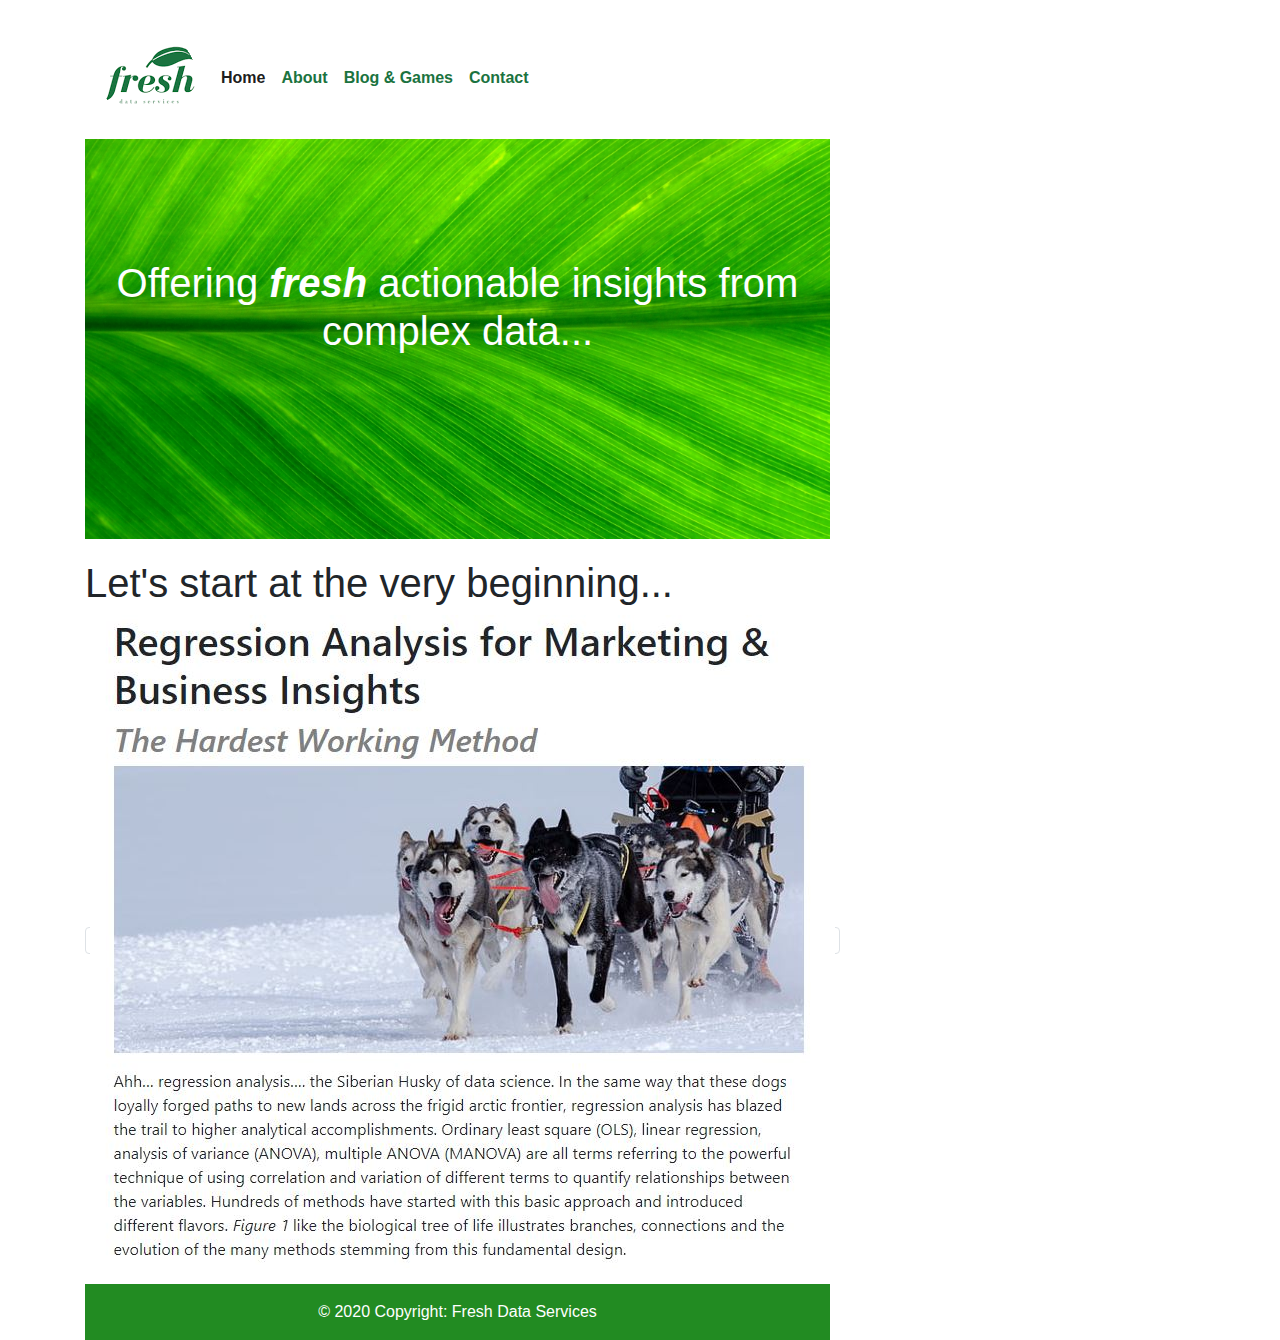
<file: index.html>
<!DOCTYPE html>
<html lang="en">

<head>
    <!-- Required meta tags -->
    <meta charset="utf-8">
    <meta name="viewport" content="width=device-width, initial-scale=1, shrink-to-fit=no">

    <!-- Bootstrap CSS -->
    <link rel="stylesheet" href="https://stackpath.bootstrapcdn.com/bootstrap/4.4.1/css/bootstrap.min.css" integrity="sha384-Vkoo8x4CGsO3+Hhxv8T/Q5PaXtkKtu6ug5TOeNV6gBiFeWPGFN9MuhOf23Q9Ifjh" crossorigin="anonymous">
    <script src="https://code.jquery.com/jquery-3.4.1.slim.min.js" integrity="sha384-J6qa4849blE2+poT4WnyKhv5vZF5SrPo0iEjwBvKU7imGFAV0wwj1yYfoRSJoZ+n" crossorigin="anonymous"></script>

    <!-- Fresh Items-->
    <link rel="stylesheet" href="css/fresh.css">
    <link rel="icon" href="freshlogo.gif">
    <title>Fresh Home</title>
 
</head>

<header class="container" style="vertical-align: middle; background-color: white;">
    <nav class="navbar navbar-expand-lg navbar-light bg-white justify-content-between" style="padding-top: 25px;">
        <a class="navbar-brand" href="https://freshdata2020.github.io/marketinganalytics/index"><img src="freshlogo.gif"></a>
        <button class="navbar-toggler" type="button" data-toggle="collapse" data-target="#navbarNavAltMarkup" aria-controls="navbarNavAltMarkup" aria-expanded="false" aria-label="Toggle navigation">
          <span class="navbar-toggler-icon"></span>
        </button>
        <div class="collapse navbar-collapse" id="navbarNavAltMarkup">
          <div class="navbar-nav">
            <a class="nav-item nav-link active" href="https://freshdata2020.github.io/marketinganalytics/index"><b>Home</b> <span class="sr-only">(current)</span></a>
            <a class="nav-item nav-link" href="https://freshdata2020.github.io/marketinganalytics/about">About</a>
            <a class="nav-item nav-link" href="https://freshdata2020.github.io/marketinganalytics/blog">Blog & Games</a>
            <a class="nav-item nav-link" href="#">Contact</a>
          </div>
        </div>
      </nav>
</header>

<!--style="max-width: 510px; max-height: 447px"-->
<body>    
    
   <!--Section 1-->
   <section id="section-1" class="container" style="padding-bottom: 20px;">
    <div style="background-image: url('plant-background.jpg'); background-size: 100% 100%; max-width: 745px; height:400px;">
      <h1 style="color:white; text-align:center; position: relative; top:30%">Offering <b><i>fresh</i></b> actionable insights from complex data...</h1>
    </div>
    
    
   
   </section>
   <section id="section-2" class="container">
    <h1>Let's start at the very beginning...</h1>
    <a class="img-thumbnail" href="https://freshdata2020.github.io/marketinganalytics/1regression_analysis"><img src="1RegPostSnip.JPG" class="img-fluid" alt="Responsive image"></a>
   
   </section>
   <p></p>
  
   <script src="https://code.jquery.com/jquery-3.4.1.slim.min.js" integrity="sha384-J6qa4849blE2+poT4WnyKhv5vZF5SrPo0iEjwBvKU7imGFAV0wwj1yYfoRSJoZ+n" crossorigin="anonymous"></script>
    <script src="https://cdn.jsdelivr.net/npm/popper.js@1.16.0/dist/umd/popper.min.js" integrity="sha384-Q6E9RHvbIyZFJoft+2mJbHaEWldlvI9IOYy5n3zV9zzTtmI3UksdQRVvoxMfooAo" crossorigin="anonymous"></script>
    <script src="https://stackpath.bootstrapcdn.com/bootstrap/4.4.1/js/bootstrap.min.js" integrity="sha384-wfSDF2E50Y2D1uUdj0O3uMBJnjuUD4Ih7YwaYd1iqfktj0Uod8GCExl3Og8ifwB6" crossorigin="anonymous"></script>

</body>

<footer class="container" >
  <div class="py-3" style="max-width: 745px; background-color: forestgreen; text-align: center; color: white;">
    <p>&copy; 2020 Copyright: <a href="https://freshdata2020.github.io/marketinganalytics/index">Fresh Data Services</a></p>
  </div>
</footer>


</html>
</file>
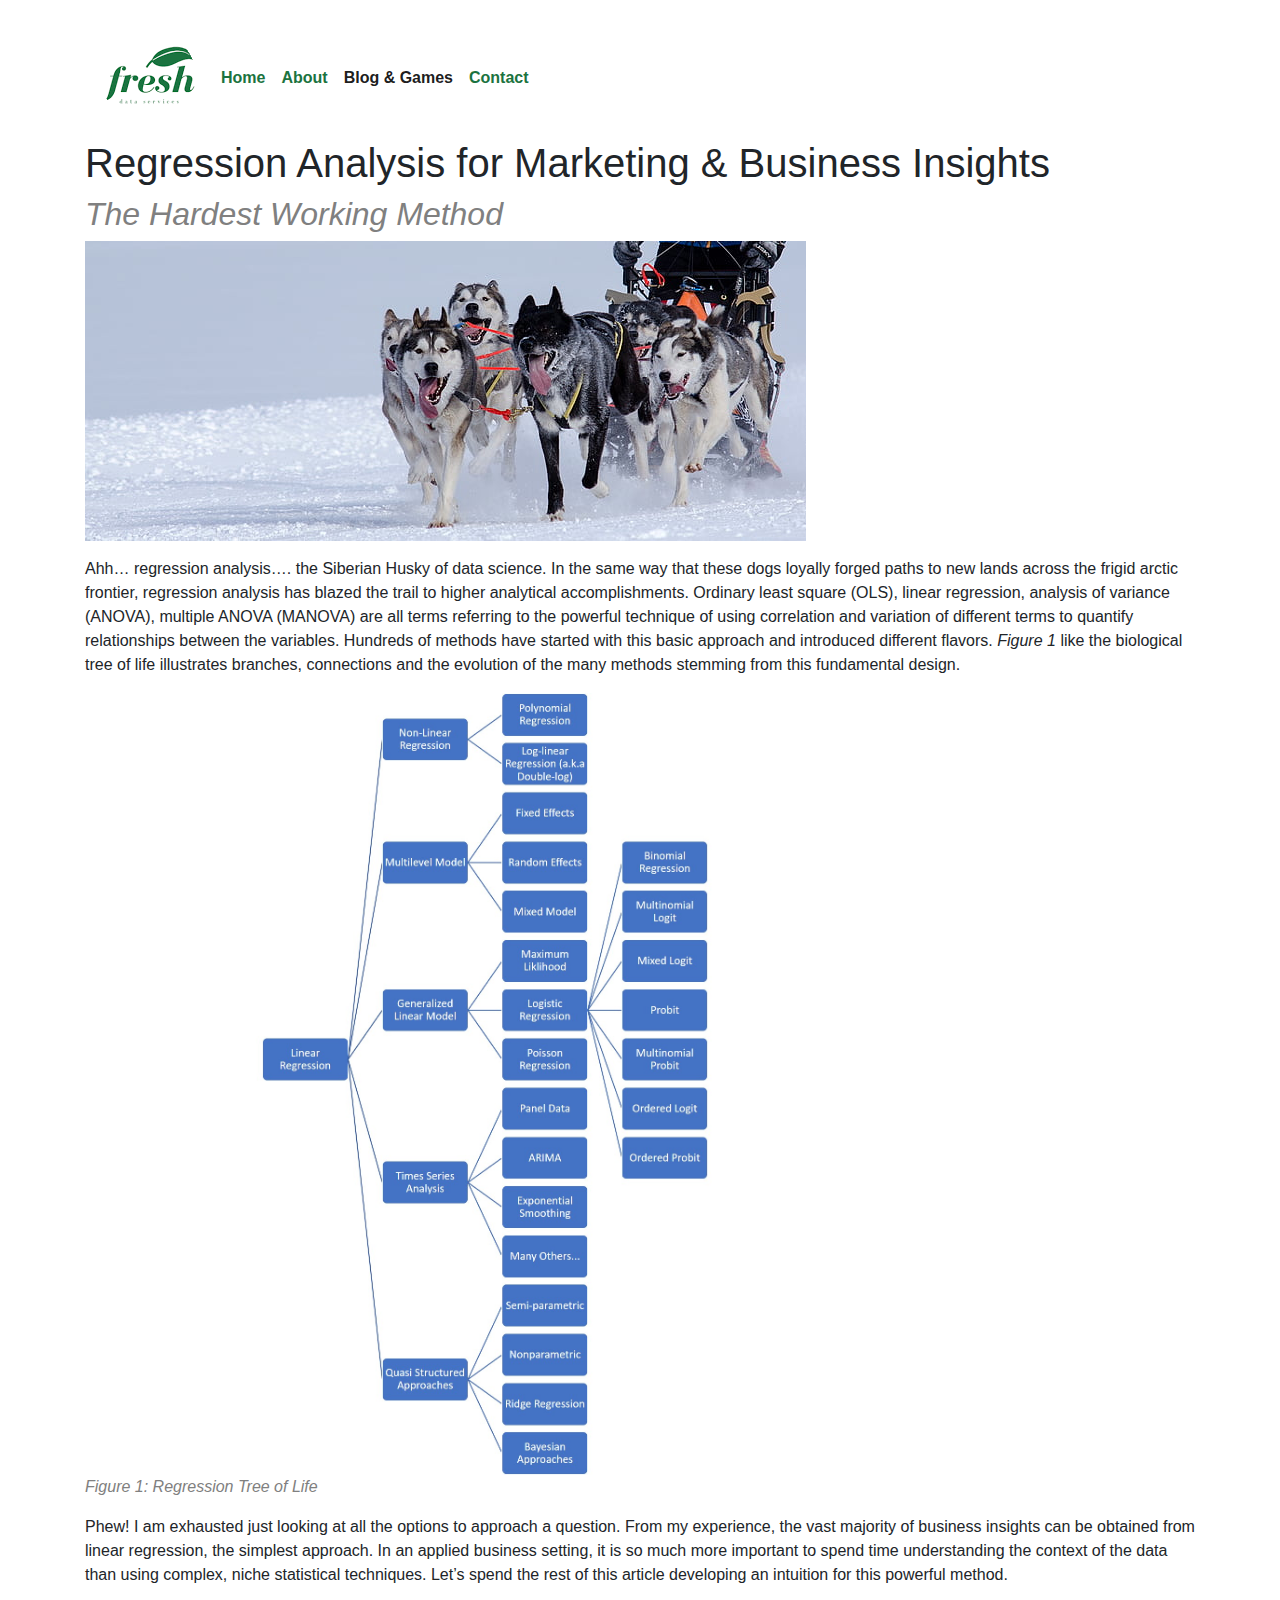
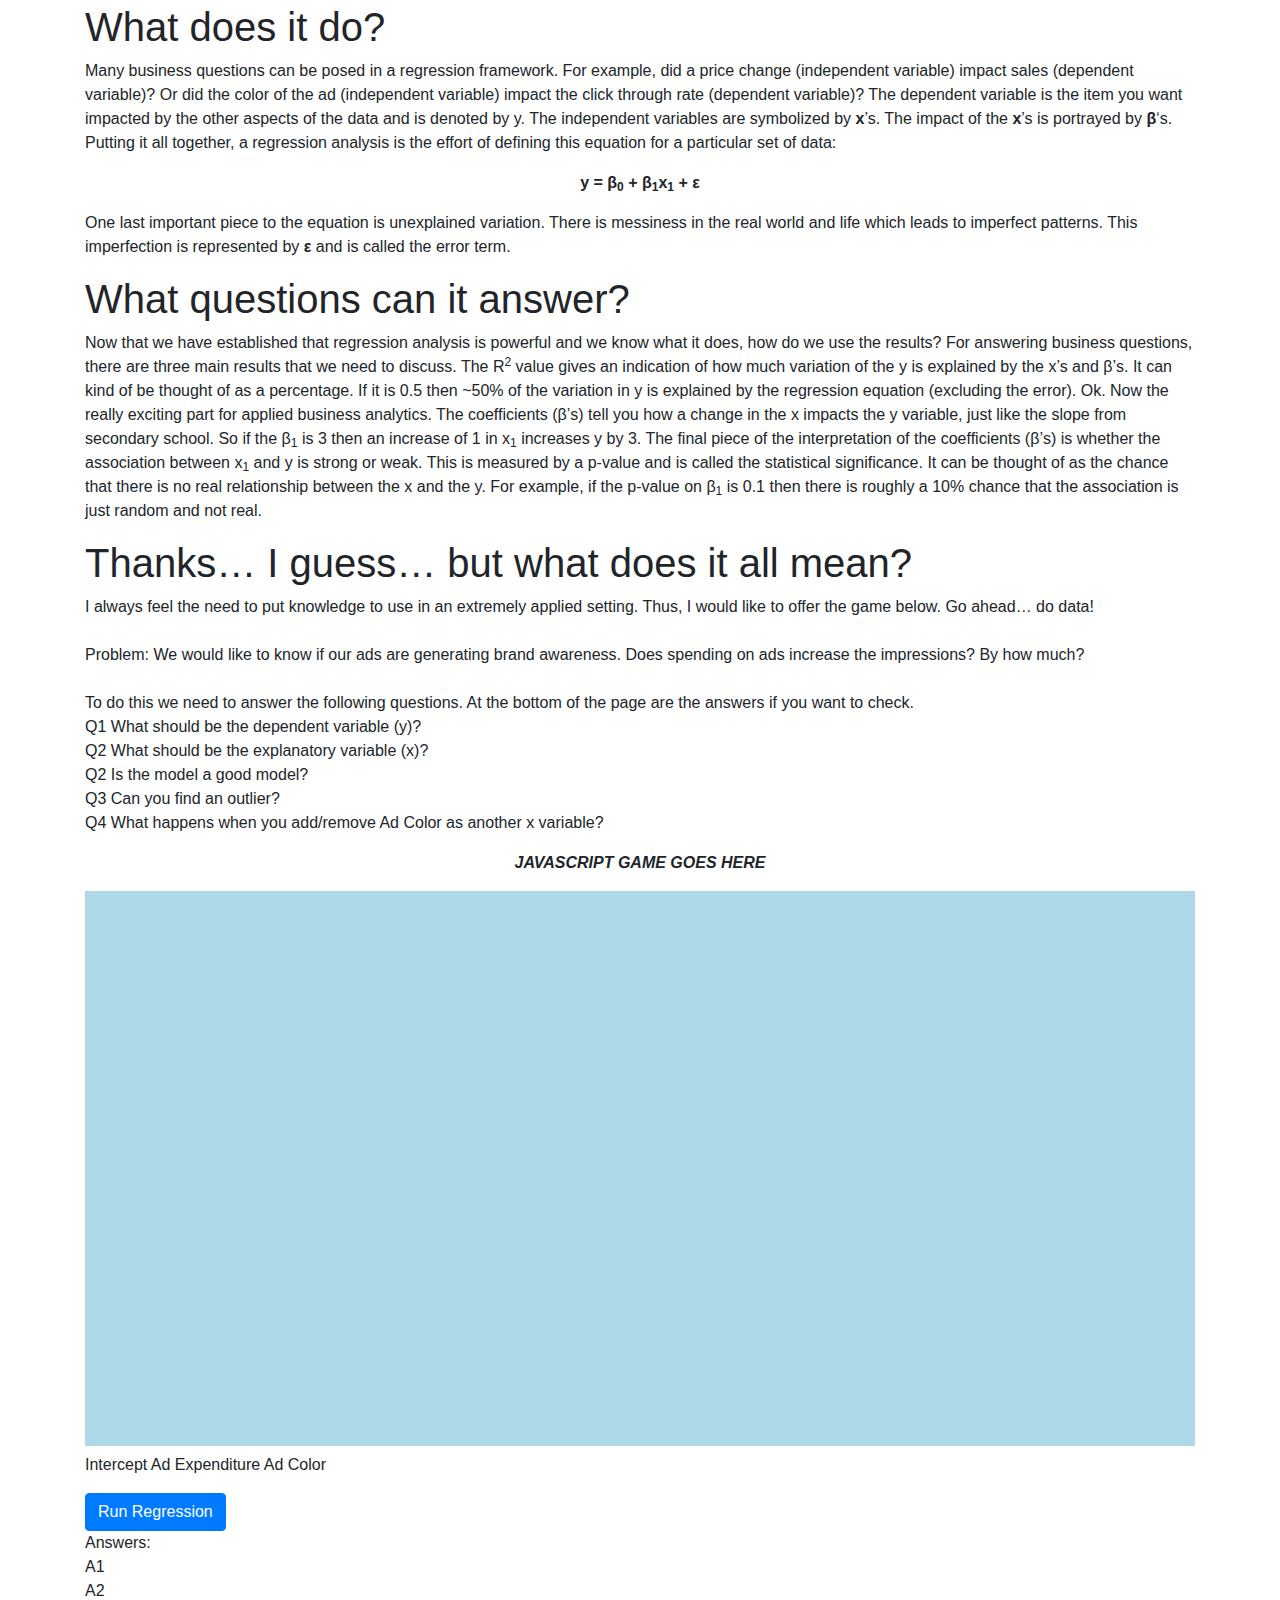
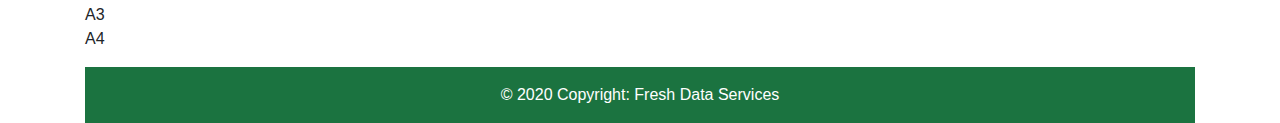
<file: 1regression_analysis.html>
<!DOCTYPE html>
<html lang="en">

<head>
    <!-- Required meta tags -->
    <meta charset="utf-8">
    <meta name="viewport" content="width=device-width, initial-scale=1, shrink-to-fit=no">

    <!-- Bootstrap CSS -->
    <link rel="stylesheet" href="https://stackpath.bootstrapcdn.com/bootstrap/4.4.1/css/bootstrap.min.css" integrity="sha384-Vkoo8x4CGsO3+Hhxv8T/Q5PaXtkKtu6ug5TOeNV6gBiFeWPGFN9MuhOf23Q9Ifjh" crossorigin="anonymous">
    <script src="https://code.jquery.com/jquery-3.4.1.slim.min.js" integrity="sha384-J6qa4849blE2+poT4WnyKhv5vZF5SrPo0iEjwBvKU7imGFAV0wwj1yYfoRSJoZ+n" crossorigin="anonymous"></script>

    <!-- Regression Post Items-->
    <link rel="stylesheet" href="css/fresh.css">
    <link rel="icon" href="freshlogo.gif">
    <script src="math.min.js"></script>
    <script src="1regressiongame.js"></script>
    <title>Regression Analysis</title>
   
</head>

<header class="container" style="vertical-align: middle; background-color: white;">
    <nav class="navbar navbar-expand-lg navbar-light bg-white justify-content-between" style="padding-top: 25px;">
        <a class="navbar-brand" href="https://freshdata2020.github.io/marketinganalytics/index"><img src="freshlogo.gif"></a>
        <button class="navbar-toggler" type="button" data-toggle="collapse" data-target="#navbarNavAltMarkup" aria-controls="navbarNavAltMarkup" aria-expanded="false" aria-label="Toggle navigation">
          <span class="navbar-toggler-icon"></span>
        </button>
        <div class="collapse navbar-collapse" id="navbarNavAltMarkup">
          <div class="navbar-nav">
            <a class="nav-item nav-link" href="https://freshdata2020.github.io/marketinganalytics/index">Home <span class="sr-only">(current)</span></a>
            <a class="nav-item nav-link" href="https://freshdata2020.github.io/marketinganalytics/about">About</a>
            <a class="nav-item nav-link active" href="https://freshdata2020.github.io/marketinganalytics/blog"><b>Blog & Games</b></a>
            <a class="nav-item nav-link" href="https://freshdata2020.github.io/marketinganalytics/contact">Contact</a>
          </div>
        </div>
      </nav>
</header>

<body>
    <section id="section-1" class="container" >
        <!--<h1>Regression Analysis for Marketing & Business Insights</h1>-->
        <h1>Regression Analysis for Marketing & Business Insights</h1>
        <h2 style="color: gray;"><i>The Hardest Working Method</i></h2>
        <img src="1RegressionHusky.jpg" class="img-fluid" alt="Responsive image">
        <p></p>
    </section>
    <section class="container">
        <!--<h1>Introducing the hardest working method!</h1>-->
        <p>Ahh… regression analysis…. the Siberian Husky of data science.  
            In the same way that these dogs loyally forged paths to new lands across the frigid arctic frontier, regression analysis has blazed the trail to higher analytical accomplishments.  
            Ordinary least square (OLS), linear regression, analysis of variance (ANOVA), multiple ANOVA (MANOVA) are all terms referring to the powerful technique of using correlation and variation of different terms to quantify relationships between the variables.  
            Hundreds of methods have started with this basic approach and introduced different flavors.  
            <i>Figure 1</i> like the biological tree of life illustrates branches, connections and the evolution of the many methods stemming from this fundamental design.</p>
        <img src="regressiontreeoflife.jpg" class="img-fluid" alt="Responsive image" width="800">
        <p style="color: gray;"><i>Figure 1: Regression Tree of Life</i></p>  
        <p>Phew! I am exhausted just looking at all the options to approach a question. From my experience, the vast majority of business insights can be obtained from linear regression, the simplest approach.  In an applied business setting, it is so much more important to spend time understanding the context of the data than using complex, niche statistical techniques.  Let’s spend the rest of this article developing an intuition for this powerful method.</p>
    </section>
    <section class="container">
        <h1>What does it do?</h1>
        <p>Many business questions can be posed in a regression framework.  
            For example, did a price change (independent variable) impact sales (dependent variable)?  
            Or did the color of the ad (independent variable) impact the click through rate (dependent variable)?  
            The dependent variable is the item you want impacted by the other aspects of the data and is denoted by y.  
            The independent variables are symbolized by <b>x</b>’s.  The impact of the <b>x</b>’s is portrayed by <b>β</b>‘s.  
            Putting it all together, a regression analysis is the effort of defining this equation for a particular set of data:</p>
        <p style="text-align: center;"><b>y = β<sub>0</sub> + β<sub>1</sub>x<sub>1</sub> + ε</b></p>
        <p>One last important piece to the equation is unexplained variation.  
            There is messiness in the real world and life which leads to imperfect patterns.  
            This imperfection is represented by <b>ε</b> and is called the error term.</p>
    </section>
    <section class="container">
        <h1>What questions can it answer?</h1>
        <p>Now that we have established that regression analysis is powerful and we know what it does, how do we use the results?  
            For answering business questions, there are three main results that we need to discuss. 
            The R<sup>2</sup> value gives an indication of how much variation of the y is explained by the x’s and β’s.  
            It can kind of be thought of as a percentage.  
            If it is 0.5 then ~50% of the variation in y is explained by the regression equation (excluding the error).  
            Ok.  Now the really exciting part for applied business analytics.  
            The coefficients (β’s) tell you how a change in the x impacts the y variable, just like the slope from secondary school.  
            So if the β<sub>1</sub> is 3 then an increase of 1 in x<sub>1</sub> increases y by 3.  
            The final piece of the interpretation of the coefficients (β’s) is whether the association between x<sub>1</sub> and y is strong or weak. 
            This is measured by a p-value and is called the statistical significance. 
            It can be thought of as the chance that there is no real relationship between the x and the y. 
            For example, if the p-value on β<sub>1</sub> is 0.1 then there is roughly a 10% chance that the association is just random and not real.</p>
    </section>
    <section class="container">
        <h1>Thanks… I guess… but what does it all mean?</h1>
        <p>I always feel the need to put knowledge to use in an extremely applied setting.  Thus, I would like to offer the game below.  Go ahead… do data!<br><br>  
            Problem: We would like to know if our ads are generating brand awareness.  Does spending on ads increase the impressions? By how much?<br><br>
            To do this we need to answer the following questions.  At the bottom of the page are the answers if you want to check.<br>
            Q1 What should be the dependent variable (y)?<br>
            Q2 What should be the explanatory variable (x)?<br>
            Q2 Is the model a good model?<br>
            Q3 Can you find an outlier?<br>
            Q4 What happens when you add/remove Ad Color as another x variable?<br>        
        </p>
        <div>
            <p style = "text-align: center;"><b><i>JAVASCRIPT GAME GOES HERE</i></b></p>
            <canvas id="regcanvas" style="background-color: lightblue; width: 100%;">
                Your browser does not support the HTML5 canvas tag.
            </canvas>
            <div><p>Intercept   Ad Expenditure  Ad Color</p></div>
            <div><p id="reg-results"></p></div>
            <button class="btn btn-primary" id="run-regression">Run Regression</button>
            
        </div>
        <p>Answers:<br>
            A1<br>
            A2<br>
            A3<br>
            A4<br>
            </p>
    </section>
    <p></p>
 <!-- jQuery first, then Popper.js, then Bootstrap JS -->
 <script src="https://code.jquery.com/jquery-3.4.1.slim.min.js" integrity="sha384-J6qa4849blE2+poT4WnyKhv5vZF5SrPo0iEjwBvKU7imGFAV0wwj1yYfoRSJoZ+n" crossorigin="anonymous"></script>
 <script src="https://cdn.jsdelivr.net/npm/popper.js@1.16.0/dist/umd/popper.min.js" integrity="sha384-Q6E9RHvbIyZFJoft+2mJbHaEWldlvI9IOYy5n3zV9zzTtmI3UksdQRVvoxMfooAo" crossorigin="anonymous"></script>
 <script src="https://stackpath.bootstrapcdn.com/bootstrap/4.4.1/js/bootstrap.min.js" integrity="sha384-wfSDF2E50Y2D1uUdj0O3uMBJnjuUD4Ih7YwaYd1iqfktj0Uod8GCExl3Og8ifwB6" crossorigin="anonymous"></script>

</body>

<footer class="container">
    <div class="py-3" style="background-color: #1b7340; text-align: center; color: white;">
        <p>&copy; 2020 Copyright: <a href="https://freshdata2020.github.io/marketinganalytics/index">Fresh Data Services</a></p>
      </div>
</footer>


</html>
</file>
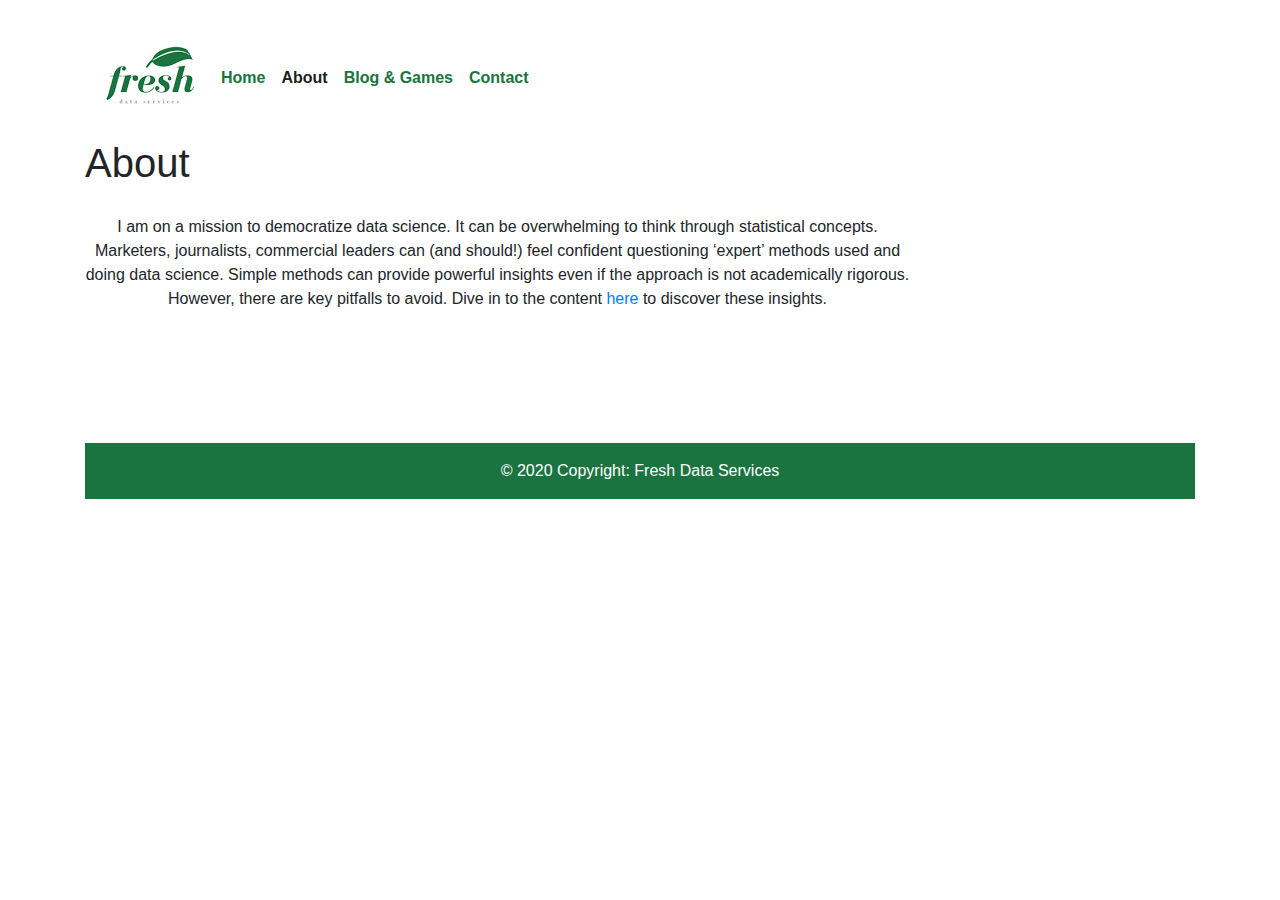
<file: about.html>
<!DOCTYPE html>
<html lang="en">

<head>
    <!-- Required meta tags -->
    <meta charset="utf-8">
    <meta name="viewport" content="width=device-width, initial-scale=1, shrink-to-fit=no">

    <!-- Bootstrap CSS -->
    <link rel="stylesheet" href="https://stackpath.bootstrapcdn.com/bootstrap/4.4.1/css/bootstrap.min.css" integrity="sha384-Vkoo8x4CGsO3+Hhxv8T/Q5PaXtkKtu6ug5TOeNV6gBiFeWPGFN9MuhOf23Q9Ifjh" crossorigin="anonymous">
    <script src="https://code.jquery.com/jquery-3.4.1.slim.min.js" integrity="sha384-J6qa4849blE2+poT4WnyKhv5vZF5SrPo0iEjwBvKU7imGFAV0wwj1yYfoRSJoZ+n" crossorigin="anonymous"></script>

    <!-- Fresh Items-->
    <link rel="stylesheet" href="css/fresh.css">
    <link rel="icon" href="freshlogo.gif">
    <title>About</title>
 
</head>

<header class="container" style="vertical-align: middle; background-color: white;">
    <nav class="navbar navbar-expand-lg navbar-light bg-white justify-content-between" style="padding-top: 25px;">
        <a class="navbar-brand" href="https://freshdata2020.github.io/marketinganalytics/index"><img src="freshlogo.gif"></a>
        <button class="navbar-toggler" type="button" data-toggle="collapse" data-target="#navbarNavAltMarkup" aria-controls="navbarNavAltMarkup" aria-expanded="false" aria-label="Toggle navigation">
          <span class="navbar-toggler-icon"></span>
        </button>
        <div class="collapse navbar-collapse" id="navbarNavAltMarkup">
          <div class="navbar-nav">
            <a class="nav-item nav-link" href="https://freshdata2020.github.io/marketinganalytics/index">Home <span class="sr-only">(current)</span></a>
            <a class="nav-item nav-link active" href="https://freshdata2020.github.io/marketinganalytics/about"><b>About</b></a>
            <a class="nav-item nav-link" href="https://freshdata2020.github.io/marketinganalytics/blog">Blog & Games</a>
            <a class="nav-item nav-link" href="https://freshdata2020.github.io/marketinganalytics/contact">Contact</a>
          </div>
        </div>
      </nav>
</header>

<!--style="max-width: 510px; max-height: 447px"-->
<body>    
    
   <!--Section 1--> 
   <section id="section-1" class="container">
    <h1>About</h1>
    <div class="row">
      
      <div class="col-sm-9">
        
      <p style="text-align: center; padding-top: 20px;">I am on a mission to democratize data science. 
      It can be overwhelming to think through statistical concepts.  
      Marketers, journalists, commercial leaders can (and should!) feel confident questioning ‘expert’ methods used and doing data science.  
      Simple methods can provide powerful insights even if the approach is not academically rigorous.  
      However, there are key pitfalls to avoid.  
      Dive in to the content <a href="https://freshdata2020.github.io/marketinganalytics/blog">here</a> to discover these insights.</p>
    </div>
    </div>
   </section>
   <p style="Padding-bottom: 100px;"></p>
  
   <script src="https://code.jquery.com/jquery-3.4.1.slim.min.js" integrity="sha384-J6qa4849blE2+poT4WnyKhv5vZF5SrPo0iEjwBvKU7imGFAV0wwj1yYfoRSJoZ+n" crossorigin="anonymous"></script>
    <script src="https://cdn.jsdelivr.net/npm/popper.js@1.16.0/dist/umd/popper.min.js" integrity="sha384-Q6E9RHvbIyZFJoft+2mJbHaEWldlvI9IOYy5n3zV9zzTtmI3UksdQRVvoxMfooAo" crossorigin="anonymous"></script>
    <script src="https://stackpath.bootstrapcdn.com/bootstrap/4.4.1/js/bootstrap.min.js" integrity="sha384-wfSDF2E50Y2D1uUdj0O3uMBJnjuUD4Ih7YwaYd1iqfktj0Uod8GCExl3Og8ifwB6" crossorigin="anonymous"></script>

</body>

<footer class="container">
  <div class="py-3" style="background-color: #1b7340; text-align: center; color: white;">
    <p>&copy; 2020 Copyright: <a href="https://freshdata2020.github.io/marketinganalytics/index">Fresh Data Services</a></p>
  </div>
</footer>


</html>
</file>
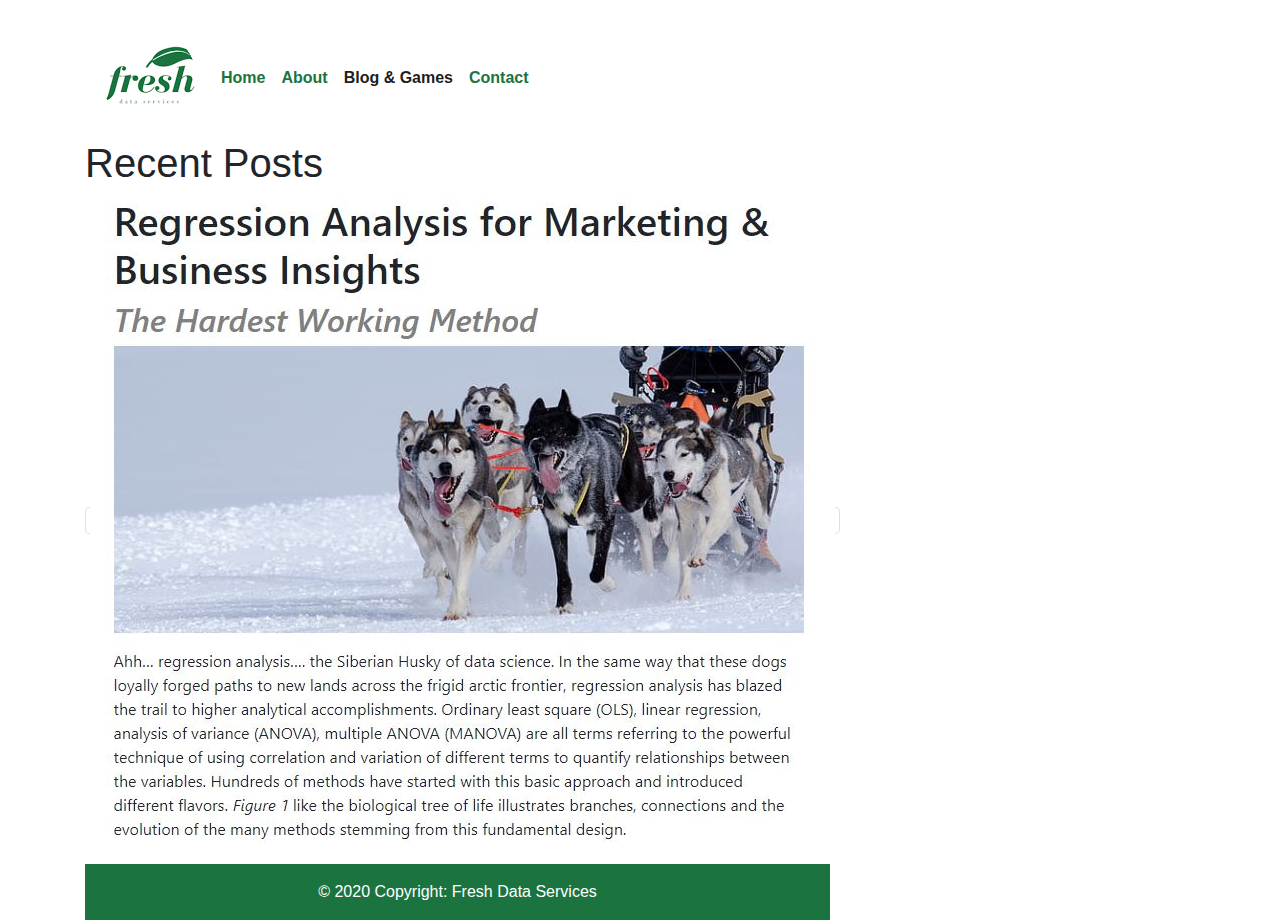
<file: blog.html>
<!DOCTYPE html>
<html lang="en">

<head>
    <!-- Required meta tags -->
    <meta charset="utf-8">
    <meta name="viewport" content="width=device-width, initial-scale=1, shrink-to-fit=no">

    <!-- Bootstrap CSS -->
    <link rel="stylesheet" href="https://stackpath.bootstrapcdn.com/bootstrap/4.4.1/css/bootstrap.min.css" integrity="sha384-Vkoo8x4CGsO3+Hhxv8T/Q5PaXtkKtu6ug5TOeNV6gBiFeWPGFN9MuhOf23Q9Ifjh" crossorigin="anonymous">
    <script src="https://code.jquery.com/jquery-3.4.1.slim.min.js" integrity="sha384-J6qa4849blE2+poT4WnyKhv5vZF5SrPo0iEjwBvKU7imGFAV0wwj1yYfoRSJoZ+n" crossorigin="anonymous"></script>

    <!-- Fresh Items-->
    <link rel="stylesheet" href="css/fresh.css">
    <link rel="icon" href="freshlogo.gif">
    <title>Blog & Games</title>
 
</head>

<header class="container" style="vertical-align: middle; background-color: white;">
    <nav class="navbar navbar-expand-lg navbar-light bg-white justify-content-between" style="padding-top: 25px;">
        <a class="navbar-brand" href="https://freshdata2020.github.io/marketinganalytics/index"><img src="freshlogo.gif"></a>
        <button class="navbar-toggler" type="button" data-toggle="collapse" data-target="#navbarNavAltMarkup" aria-controls="navbarNavAltMarkup" aria-expanded="false" aria-label="Toggle navigation">
          <span class="navbar-toggler-icon"></span>
        </button>
        <div class="collapse navbar-collapse" id="navbarNavAltMarkup">
          <div class="navbar-nav">
            <a class="nav-item nav-link" href="https://freshdata2020.github.io/marketinganalytics/index">Home <span class="sr-only">(current)</span></a>
            <a class="nav-item nav-link" href="https://freshdata2020.github.io/marketinganalytics/about">About</a>
            <a class="nav-item nav-link active" href="https://freshdata2020.github.io/marketinganalytics/blog"><b>Blog & Games</b></a>
            <a class="nav-item nav-link" href="https://freshdata2020.github.io/marketinganalytics/contact">Contact</a>
          </div>
        </div>
      </nav>
</header>

<!--style="max-width: 510px; max-height: 447px"-->
<body>    
    
   <!--Section 1-->
   <section id="section-1" class="container">
    <h1>Recent Posts</h1>
    <a class="img-thumbnail" href="https://freshdata2020.github.io/marketinganalytics/1regression_analysis"><img src="1RegPostSnip.JPG" class="img-fluid" alt="Responsive image"></a>
   
   </section>
   <p></p>
  
   <script src="https://code.jquery.com/jquery-3.4.1.slim.min.js" integrity="sha384-J6qa4849blE2+poT4WnyKhv5vZF5SrPo0iEjwBvKU7imGFAV0wwj1yYfoRSJoZ+n" crossorigin="anonymous"></script>
    <script src="https://cdn.jsdelivr.net/npm/popper.js@1.16.0/dist/umd/popper.min.js" integrity="sha384-Q6E9RHvbIyZFJoft+2mJbHaEWldlvI9IOYy5n3zV9zzTtmI3UksdQRVvoxMfooAo" crossorigin="anonymous"></script>
    <script src="https://stackpath.bootstrapcdn.com/bootstrap/4.4.1/js/bootstrap.min.js" integrity="sha384-wfSDF2E50Y2D1uUdj0O3uMBJnjuUD4Ih7YwaYd1iqfktj0Uod8GCExl3Og8ifwB6" crossorigin="anonymous"></script>

</body>

<footer class="container">
  <div class="py-3" style="max-width: 745px; background-color: #1b7340; text-align: center; color: white;">
    <p>&copy; 2020 Copyright: <a href="https://freshdata2020.github.io/marketinganalytics/index">Fresh Data Services</a></p>
  </div>
</footer>


</html>
</file>
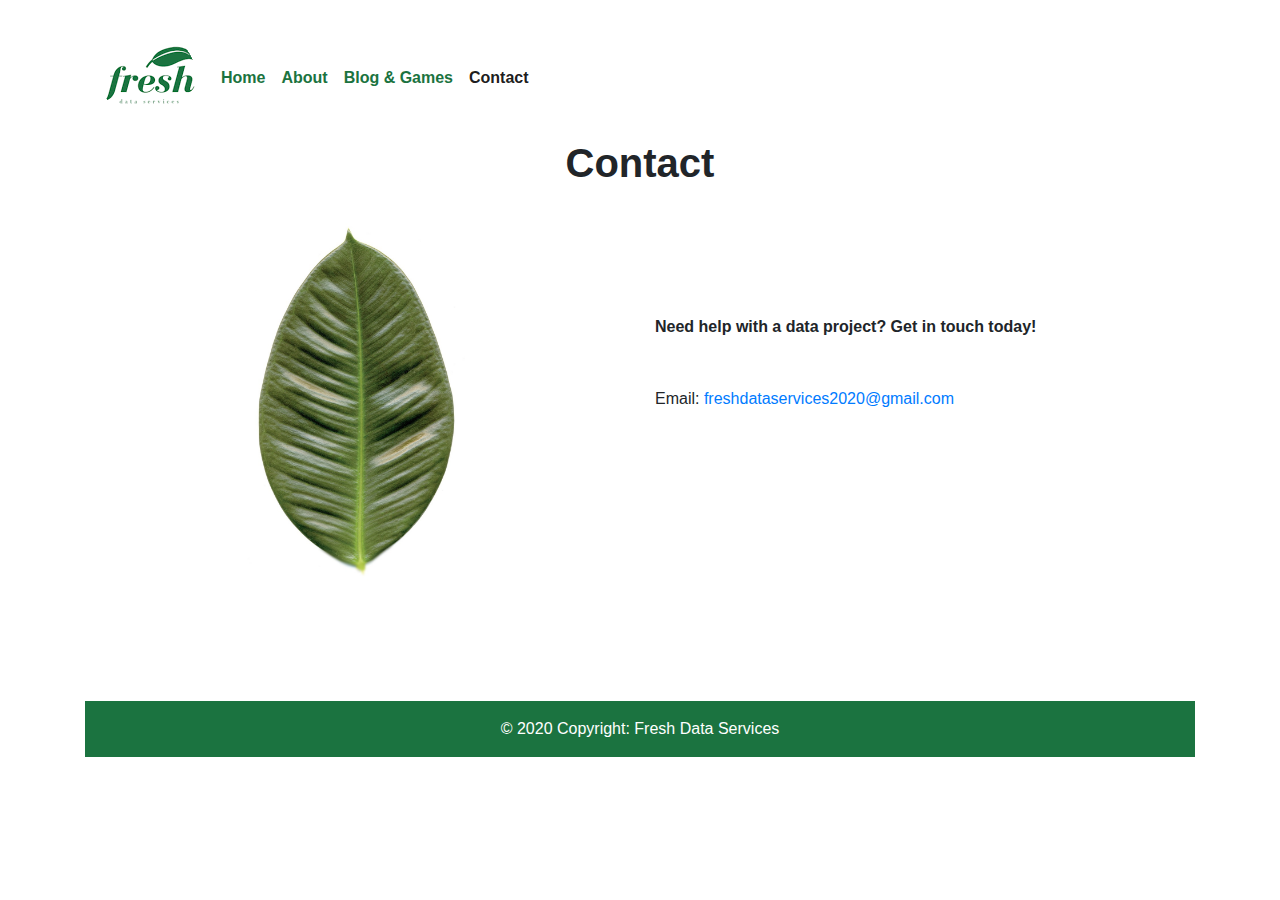
<file: contact.html>
<!DOCTYPE html>
<html lang="en">

<head>
    <!-- Required meta tags -->
    <meta charset="utf-8">
    <meta name="viewport" content="width=device-width, initial-scale=1, shrink-to-fit=no">

    <!-- Bootstrap CSS -->
    <link rel="stylesheet" href="https://stackpath.bootstrapcdn.com/bootstrap/4.4.1/css/bootstrap.min.css" integrity="sha384-Vkoo8x4CGsO3+Hhxv8T/Q5PaXtkKtu6ug5TOeNV6gBiFeWPGFN9MuhOf23Q9Ifjh" crossorigin="anonymous">
    <script src="https://code.jquery.com/jquery-3.4.1.slim.min.js" integrity="sha384-J6qa4849blE2+poT4WnyKhv5vZF5SrPo0iEjwBvKU7imGFAV0wwj1yYfoRSJoZ+n" crossorigin="anonymous"></script>

    <!-- Fresh Items-->
    <link rel="stylesheet" href="css/fresh.css">
    <link rel="icon" href="freshlogo.gif">
    <title>Contact</title>
 
</head>

<header class="container" style="vertical-align: middle; background-color: white;">
    <nav class="navbar navbar-expand-lg navbar-light bg-white justify-content-between" style="padding-top: 25px;">
        <a class="navbar-brand" href="https://freshdata2020.github.io/marketinganalytics/index"><img src="freshlogo.gif"></a>
        <button class="navbar-toggler" type="button" data-toggle="collapse" data-target="#navbarNavAltMarkup" aria-controls="navbarNavAltMarkup" aria-expanded="false" aria-label="Toggle navigation">
          <span class="navbar-toggler-icon"></span>
        </button>
        <div class="collapse navbar-collapse" id="navbarNavAltMarkup">
          <div class="navbar-nav">
            <a class="nav-item nav-link" href="https://freshdata2020.github.io/marketinganalytics/index">Home <span class="sr-only">(current)</span></a>
            <a class="nav-item nav-link" href="https://freshdata2020.github.io/marketinganalytics/about">About</a>
            <a class="nav-item nav-link" href="https://freshdata2020.github.io/marketinganalytics/blog">Blog & Games</a>
            <a class="nav-item nav-link active" href="https://freshdata2020.github.io/marketinganalytics/contact"><b>Contact</b></a>
          </div>
        </div>
      </nav>
</header>

<!--style="max-width: 510px; max-height: 447px"-->
<body>    
    
   <!--Section 1--> 
   <section id="section-1" class="container">
    <h1 style="text-align:center;"><b>Contact</b></h1>
    <div class="row">
      <div class="col-sm-6 mx-auto pt-4" style="max-width: 250px;"><img class="img-fluid rounded" src="leaf.jpg" ></div>
      <div class="col-sm-6">
        
      <p style="padding-top: 120px; padding-right: 20px"><b>Need help with a data project? Get in touch today!</b><br><br><br>
            Email: <a href="mailto:freshdataservices@gmail.com">freshdataservices2020@gmail.com</a></p>
    </div>
    </div>
   </section>
   <p style="Padding-bottom: 100px;"></p>
  
   <script src="https://code.jquery.com/jquery-3.4.1.slim.min.js" integrity="sha384-J6qa4849blE2+poT4WnyKhv5vZF5SrPo0iEjwBvKU7imGFAV0wwj1yYfoRSJoZ+n" crossorigin="anonymous"></script>
    <script src="https://cdn.jsdelivr.net/npm/popper.js@1.16.0/dist/umd/popper.min.js" integrity="sha384-Q6E9RHvbIyZFJoft+2mJbHaEWldlvI9IOYy5n3zV9zzTtmI3UksdQRVvoxMfooAo" crossorigin="anonymous"></script>
    <script src="https://stackpath.bootstrapcdn.com/bootstrap/4.4.1/js/bootstrap.min.js" integrity="sha384-wfSDF2E50Y2D1uUdj0O3uMBJnjuUD4Ih7YwaYd1iqfktj0Uod8GCExl3Og8ifwB6" crossorigin="anonymous"></script>

</body>

<footer class="container">
  <div class="py-3" style="background-color: #1b7340; text-align: center; color: white;">
    <p>&copy; 2020 Copyright: <a href="https://freshdata2020.github.io/marketinganalytics/index">Fresh Data Services</a></p>
  </div>
</footer>


</html>
</file>
<file: css/fresh.css>
.navbar-light .navbar-nav .nav-link {
    color: #1b7340;
    font-weight: bold;
    
}


footer p{
    margin: 0;
}

footer a{
    color: white;
}
footer a:hover{
    
    color: lightgray;
    background-color: transparent;
}
</file>
